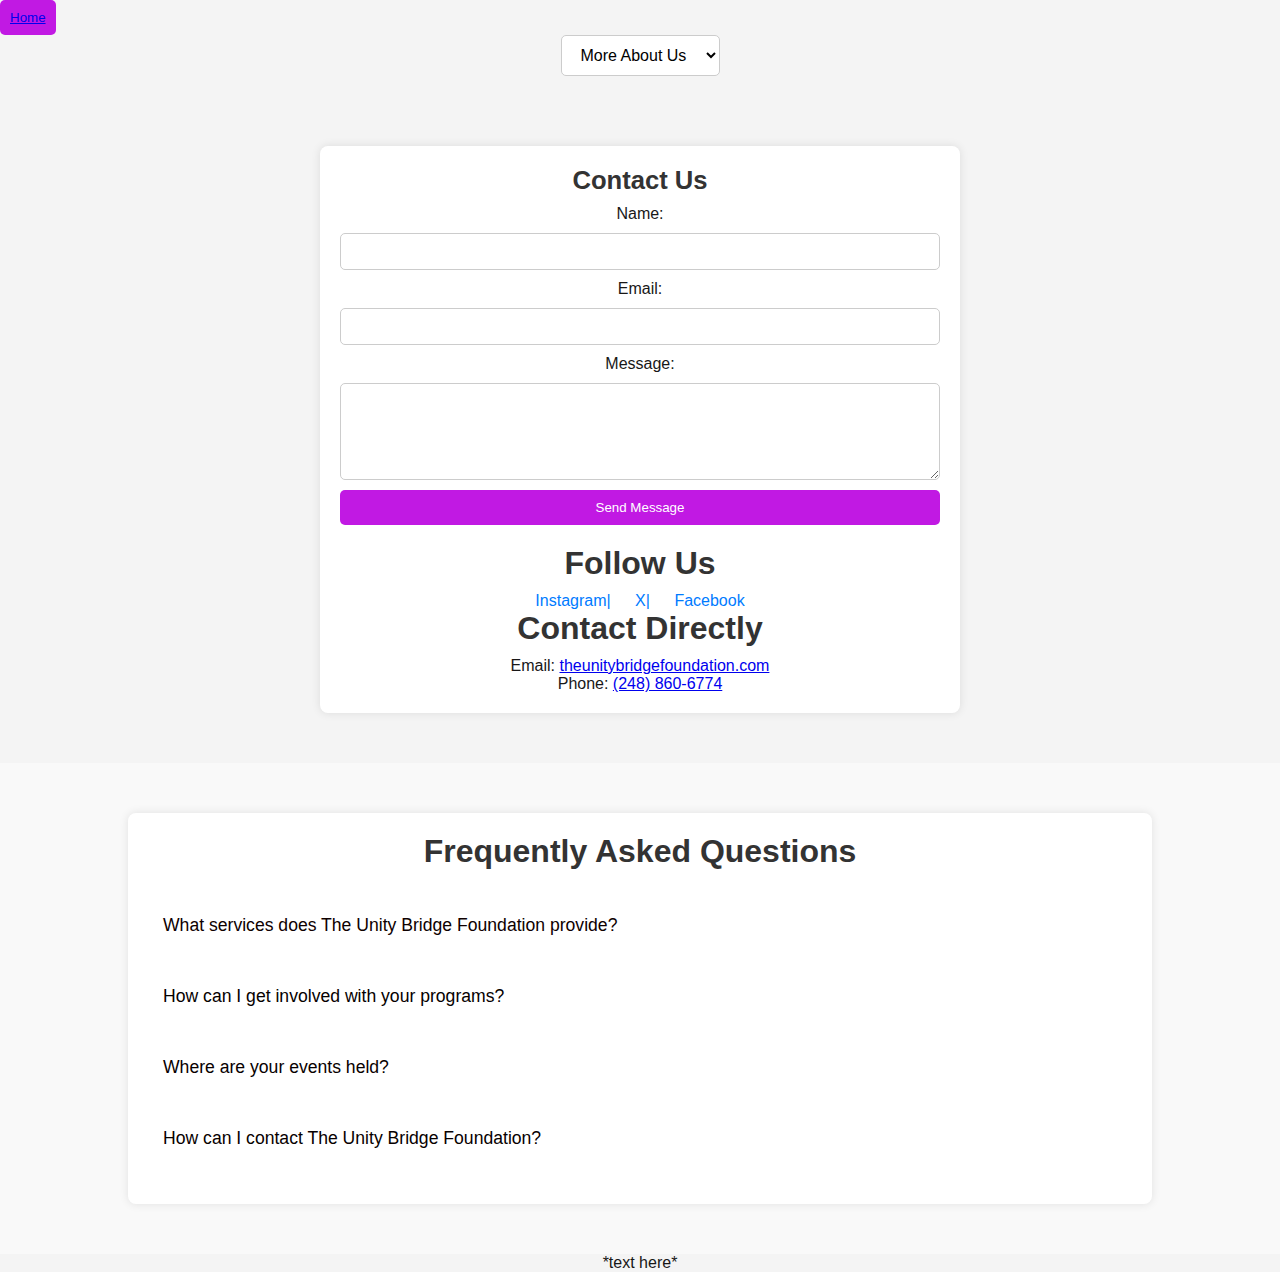
<file: contact.html>
<!DOCTYPE html>
<html lang="en">
<head>
    <meta charset="UTF-8">
    <meta name="viewport" content="width=device-width, initial-scale=1.0">
    <title>Contact Us</title>
    <link rel="stylesheet" href="screen.css">
</head>
<body>
    <header>
        <button><a href="index.html">Home</a></button>
    </header>
    <select onchange="location = this.value;">
        <option value="">More About Us</option>
        <option value="events.html">Events</option>
        <option value="contact.html">Contact Us</option>
        <option value="policy.html">Policy</option>
        <option value="signup.html">Join Us</option>
      </select>
      <!DOCTYPE html>
<html lang="en">
<head>
    <meta charset="UTF-8">
    <meta name="viewport" content="width=device-width, initial-scale=1.0">
    <title>Contact Us</title>
    <style>
        body {
            font-family: Arial, sans-serif;
            margin: 0;
            padding: 0;
            background-color: #f4f4f4;
        }
        .container {
            width: 50%;
            margin: 50px auto;
            background: #fff;
            padding: 20px;
            box-shadow: 0px 0px 10px rgba(0, 0, 0, 0.1);
            border-radius: 8px;
        }
        h2 {
            text-align: center;
        }
        form {
            display: flex;
            flex-direction: column;
        }
        label, input, textarea {
            margin-bottom: 10px;
        }
        input, textarea {
            padding: 10px;
            border: 1px solid #ccc;
            border-radius: 5px;
        }
        button {
            background-color: #c119e3;
            color: white;
            padding: 10px;
            border: none;
            border-radius: 5px;
            cursor: pointer;
        }
        .social-links {
            text-align: center;
            margin-top: 20px;
        }
        .social-links a {
            margin: 0 10px;
            text-decoration: none;
            color: #007bff;
        }
    </style>
</head>
<body>
    <div class="container">
        <h2>Contact Us</h2>
        <form action="send_email.php" method="post">
            <label for="name">Name:</label>
            <input type="text" id="name" name="name" required>

            <label for="email">Email:</label>
            <input type="email" id="email" name="email" required>

            <label for="message">Message:</label>
            <textarea id="message" name="message" rows="5" required></textarea>

            <button type="submit">Send Message</button>
        </form>
        <div class="social-links">
            <h3>Follow Us</h3>
            <a href="https://www.instagram.com/the_unity_bridge_foundation/" target="_blank">Instagram|</a>
            <a href="https://x.com/UnityBridge26" target="_blank">X|</a>
            <a href="https://www.facebook.com/profile.php?id=61573124309473" target="_blank">Facebook</a>
            
        </div>
        <div class="contact-info">
            <h3>Contact Directly</h3>
            <p>Email: <a href="mailto:theunitybridgefoundation.com">theunitybridgefoundation.com</a></p>
            <p>Phone: <a href="tel:+12488606774">(248) 860-6774</a></p>
        </div>
    </div>
</body>
</html>
        </div>
    </div>
</body>
    <section id="faq" style="background-color: #f9f9f9; padding: 50px 0;">
    <div class="container" style="width: 80%; margin: 0 auto;">
        <h2 style="text-align: center; font-size: 2em; margin-bottom: 30px;">Frequently Asked Questions</h2>
        
        <div class="faq-item" style="margin-bottom: 20px;">
            <button class="faq-question" style="background-color: #f3edf400; color: rgb(14, 0, 0); padding: 15px; width: 100%; text-align: left; border: none; font-size: 1.1em; border-radius: 5px; cursor: pointer;">
                What services does The Unity Bridge Foundation provide?
            </button>
            <div class="faq-answer" style="padding: 15px; background-color: white; border: 1px solid #020000; border-radius: 5px; display: none;">
                <p>We provide community support, educational programs, and cultural outreach initiatives to strengthen unity and empowerment in our local communities.</p>
            </div>
        </div>

        <div class="faq-item" style="margin-bottom: 20px;">
            <button class="faq-question" style="background-color: #c119e300; color: rgb(5, 0, 0); padding: 15px; width: 100%; text-align: left; border: none; font-size: 1.1em; border-radius: 5px; cursor: pointer;">
                How can I get involved with your programs?
            </button>
            <div class="faq-answer" style="padding: 15px; background-color: white; border: 1px solid #ddd; border-radius: 5px; display: none;">
                <p>You can get involved by volunteering, attending our events, or donating to support our initiatives. Visit our "Join Us" page for more details!</p>
            </div>
        </div>

        <div class="faq-item" style="margin-bottom: 20px;">
            <button class="faq-question" style="background-color: #c119e300; color: rgb(8, 0, 0); padding: 15px; width: 100%; text-align: left; border: none; font-size: 1.1em; border-radius: 5px; cursor: pointer;">
                Where are your events held?
            </button>
            <div class="faq-answer" style="padding: 15px; background-color: white; border: 1px solid #070000; border-radius: 5px; display: none;">
                <p>Our events are held in various locations around the community. Check our "Events" page for upcoming event locations and dates.</p>
            </div>
        </div>

        <div class="faq-item" style="margin-bottom: 20px;">
            <button class="faq-question" style="background-color: #c119e300; color: rgb(7, 0, 0); padding: 15px; width: 100%; text-align: left; border: none; font-size: 1.1em; border-radius: 5px; cursor: pointer;">
                How can I contact The Unity Bridge Foundation?
            </button>
            <div class="faq-answer" style="padding: 15px; background-color: white; border: 1px solid #ddd; border-radius: 5px; display: none;">
                <p>You can reach us by email at <a href="mailto:theunitybridgefoundation@gmail.com">theunitybridgefoundation@gmail.com</a> or call us at <a href="tel:+12488606774">(248) 860-6774</a>.</p>
            </div>
        </div>
    </div>
</section>

<script>
    // Script to toggle the FAQ answers
    document.querySelectorAll('.faq-question').forEach(function(button) {
        button.addEventListener('click', function() {
            var answer = this.nextElementSibling;
            if (answer.style.display === "none" || answer.style.display === "") {
                answer.style.display = "block";
            } else {
                answer.style.display = "none";
            }
        });
    });
</script>

</html>
    <p>*text here*</p>
</body>
</html>
</file>
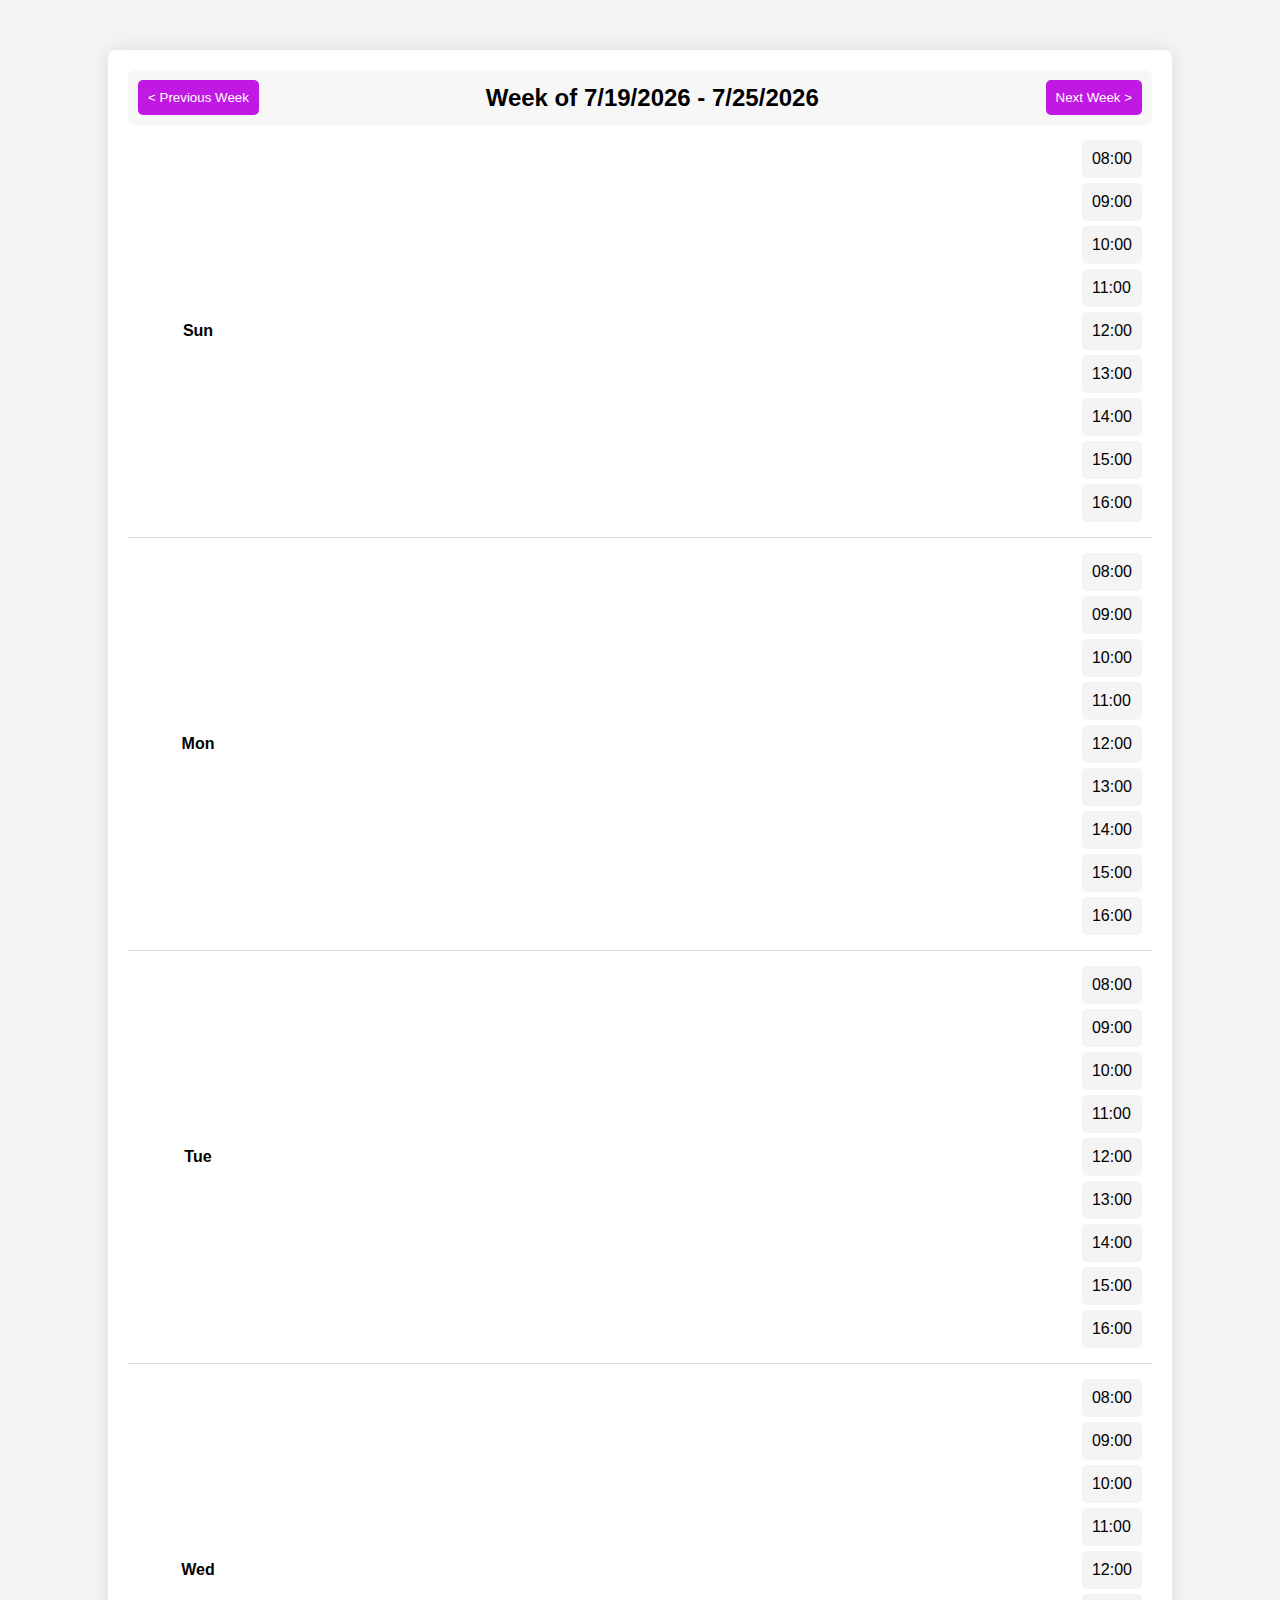
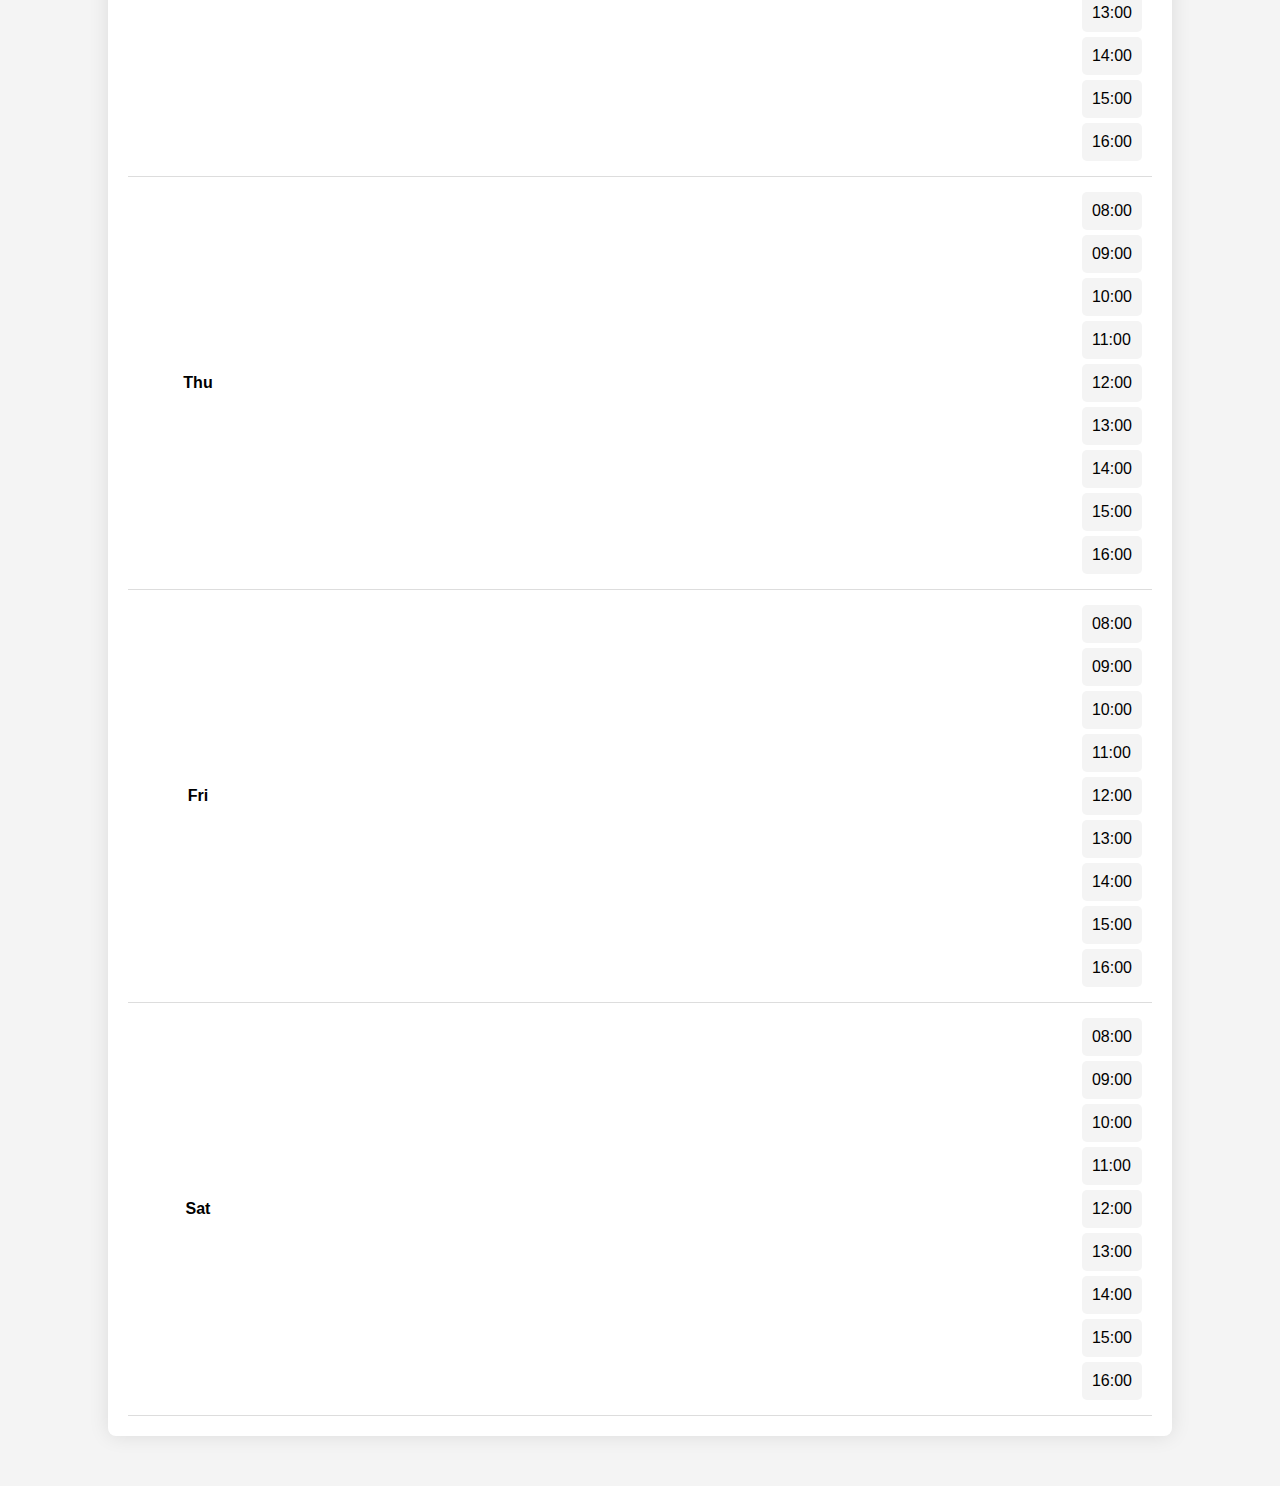
<file: history.html>
<!DOCTYPE html>
<html lang="en">
<head>
    <meta charset="UTF-8">
    <meta name="viewport" content="width=device-width, initial-scale=1.0">
    <title>Google Calendar-like Event Calendar</title>
    <style>
        body {
            font-family: Arial, sans-serif;
            margin: 0;
            padding: 0;
            background-color: #f4f4f4;
        }
        .container {
            width: 80%;
            margin: 50px auto;
            background-color: white;
            padding: 20px;
            box-shadow: 0 0 20px rgba(0, 0, 0, 0.1);
            border-radius: 8px;
        }
        .calendar-header {
            display: flex;
            justify-content: space-between;
            align-items: center;
            padding: 10px;
            background-color: #f7f7f7;
            border-radius: 8px;
        }
        .calendar-header h2 {
            margin: 0;
        }
        .calendar-header button {
            background-color: #c119e3;
            color: white;
            border: none;
            padding: 10px;
            cursor: pointer;
            border-radius: 5px;
        }
        .calendar-body {
            display: flex;
            flex-direction: column;
        }
        .calendar-body .day {
            display: flex;
            justify-content: space-between;
            align-items: center;
            border-bottom: 1px solid #ddd;
            padding: 10px;
        }
        .calendar-body .day-header {
            font-weight: bold;
            padding: 0 10px;
            width: 100px;
            text-align: center;
        }
        .time-slot {
            padding: 10px;
            background-color: #f4f4f4;
            border-radius: 5px;
            margin: 5px 0;
            cursor: pointer;
        }
        .event-popup {
            display: none;
            position: fixed;
            top: 50%;
            left: 50%;
            transform: translate(-50%, -50%);
            background: white;
            padding: 20px;
            box-shadow: 0 0 15px rgba(0, 0, 0, 0.2);
            border-radius: 8px;
            width: 300px;
        }
        .event-popup input, .event-popup textarea {
            width: 100%;
            padding: 10px;
            margin-bottom: 10px;
            border: 1px solid #ddd;
            border-radius: 5px;
        }
        .event-popup button {
            background-color: #c119e3;
            color: white;
            padding: 10px;
            border: none;
            border-radius: 5px;
            cursor: pointer;
        }
        .event-popup .close-btn {
            background-color: #ff4c4c;
        }
        .event {
            background-color: #c119e3;
            color: white;
            border-radius: 5px;
            padding: 5px;
            margin-top: 5px;
            text-align: center;
            cursor: pointer;
        }
        .event-details {
            padding: 5px;
            border: 1px solid #ddd;
            background-color: #f4f4f4;
            border-radius: 5px;
        }
    </style>
</head>
<body>
    <div class="container">
        <div class="calendar-header">
            <button id="prevWeek">&lt; Previous Week</button>
            <h2 id="weekTitle"></h2>
            <button id="nextWeek">Next Week &gt;</button>
        </div>
        
        <div class="calendar-body" id="calendarBody">
            <!-- Calendar days will be inserted dynamically here -->
        </div>
    </div>

    <!-- Event Popup Modal -->
    <div id="eventPopup" class="event-popup">
        <h3>Add Event</h3>
        <input type="text" id="eventTitle" placeholder="Event Title">
        <textarea id="eventDescription" placeholder="Event Description"></textarea>
        <button id="saveEvent">Save Event</button>
        <button id="closePopup" class="close-btn">Close</button>
    </div>

    <script>
        const eventData = {};  // Store events for each date
        const daysOfWeek = ["Sun", "Mon", "Tue", "Wed", "Thu", "Fri", "Sat"];
        const timeSlots = ["08:00", "09:00", "10:00", "11:00", "12:00", "13:00", "14:00", "15:00", "16:00"];

        let currentStartDate = new Date();  // Default start date for the current week

        // Format date to YYYY-MM-DD for easy storage and comparison
        function formatDate(date) {
            return date.toISOString().split('T')[0];
        }

        // Render the calendar for the current week
        function renderCalendar() {
            const startOfWeek = new Date(currentStartDate);
            startOfWeek.setDate(startOfWeek.getDate() - startOfWeek.getDay()); // Set to Sunday

            const endOfWeek = new Date(startOfWeek);
            endOfWeek.setDate(endOfWeek.getDate() + 6); // Set to Saturday

            // Update the week title
            document.getElementById("weekTitle").textContent = `Week of ${startOfWeek.toLocaleDateString()} - ${endOfWeek.toLocaleDateString()}`;

            const calendarBody = document.getElementById("calendarBody");
            calendarBody.innerHTML = '';

            // Loop through the days of the week
            for (let i = 0; i < 7; i++) {
                const currentDay = new Date(startOfWeek);
                currentDay.setDate(startOfWeek.getDate() + i);
                const dayString = formatDate(currentDay);

                const dayDiv = document.createElement("div");
                dayDiv.classList.add("day");

                const dayHeader = document.createElement("div");
                dayHeader.classList.add("day-header");
                dayHeader.textContent = daysOfWeek[i];

                // Create time slots for the day
                const timeSlotsDiv = document.createElement("div");
                timeSlots.forEach(slot => {
                    const timeSlotDiv = document.createElement("div");
                    timeSlotDiv.classList.add("time-slot");
                    timeSlotDiv.textContent = slot;

                    // Add any events already present for this slot
                    const eventKey = `${dayString} ${slot}`;
                    if (eventData[eventKey]) {
                        const eventDiv = document.createElement("div");
                        eventDiv.classList.add("event");
                        eventDiv.textContent = eventData[eventKey].title;
                        eventDiv.onclick = () => openEventPopup(dayString, slot);
                        timeSlotDiv.appendChild(eventDiv);
                    }

                    // Add event click listener
                    timeSlotDiv.onclick = () => openEventPopup(dayString, slot);
                    timeSlotsDiv.appendChild(timeSlotDiv);
                });

                dayDiv.appendChild(dayHeader);
                dayDiv.appendChild(timeSlotsDiv);
                calendarBody.appendChild(dayDiv);
            }
        }

        // Open the event popup to add/edit an event
        function openEventPopup(day, slot) {
            const eventKey = `${day} ${slot}`;

            // If there's already an event, load its data
            const event = eventData[eventKey] || { title: '', description: '' };
            document.getElementById("eventTitle").value = event.title;
            document.getElementById("eventDescription").value = event.description;

            // Set up the save button to store the event
            document.getElementById("saveEvent").onclick = () => {
                eventData[eventKey] = {
                    title: document.getElementById("eventTitle").value,
                    description: document.getElementById("eventDescription").value
                };
                renderCalendar(); // Re-render the calendar with the new event
                document.getElementById("eventPopup").style.display = 'none';
            };

            // Show the event popup
            document.getElementById("eventPopup").style.display = 'block';
        }

        // Close the event popup without saving
        document.getElementById("closePopup").onclick = () => {
            document.getElementById("eventPopup").style.display = 'none';
        };

        // Navigate to the previous week
        document.getElementById("prevWeek").onclick = () => {
            currentStartDate.setDate(currentStartDate.getDate() - 7);
            renderCalendar();
        };

        // Navigate to the next week
        document.getElementById("nextWeek").onclick = () => {
            currentStartDate.setDate(currentStartDate.getDate() + 7);
            renderCalendar();
        };

        // Initial render
        renderCalendar();
    </script>
</body>
</html>
</file>
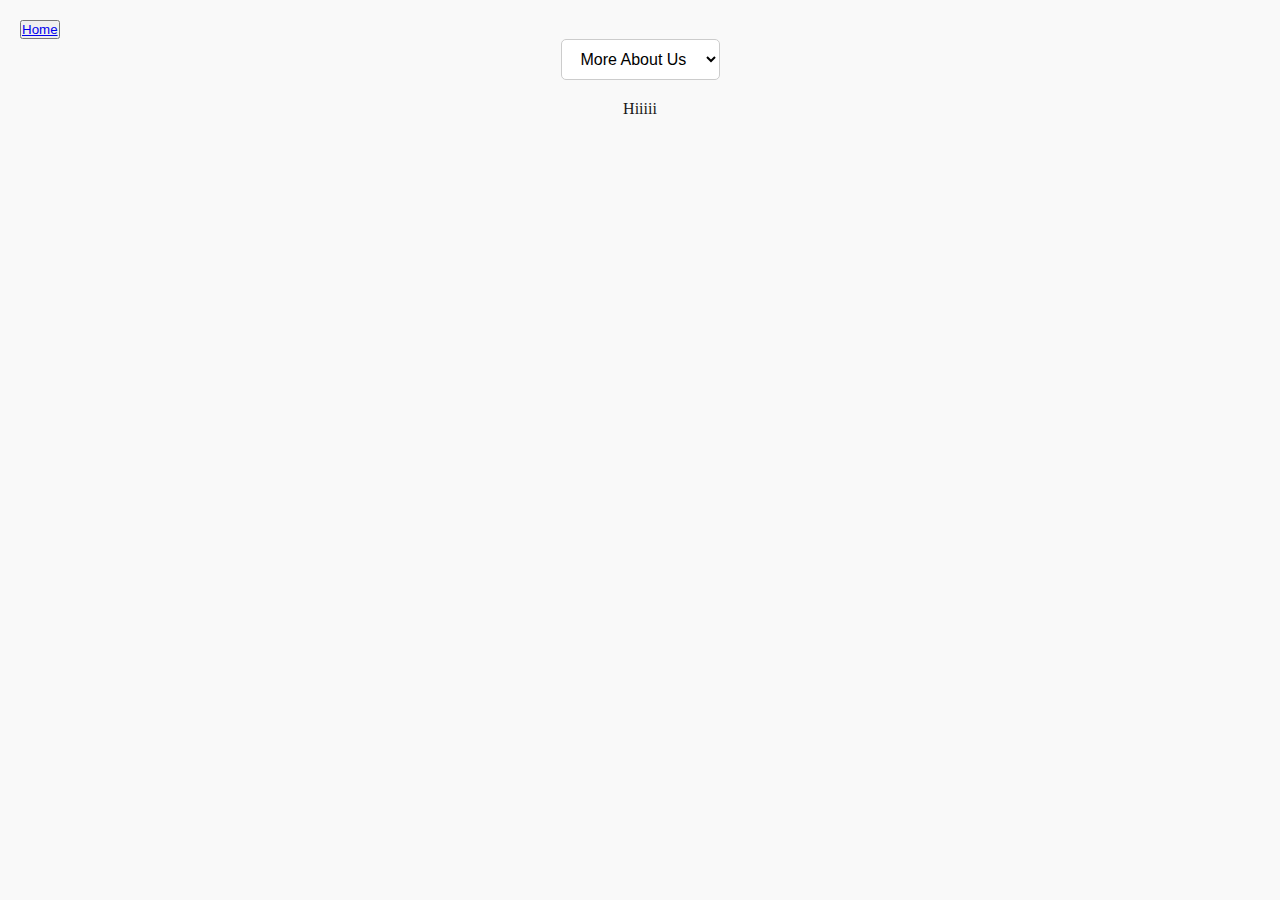
<file: policy.html>
<!DOCTYPE html>
<html lang="en">
<head>
    <meta charset="UTF-8">
    <meta name="viewport" content="width=device-width, initial-scale=1.0">
    <title>Our Policy</title>
    <link rel="stylesheet" href="screen.css">
</head>
<body>
    <header>
        <button><a href="index.html">Home</a></button>
    </header>
    <select onchange="location = this.value;">
        <option value="">More About Us</option>
        <option value="history.html">Events</option>
        <option value="contact.html">Contact Us</option>
        <option value="policy.html">Policy</option>
        <option value="signup.html">Join Us</option>
      </select>
    <p>Hiiiii</p>
</body>
</html>
</file>
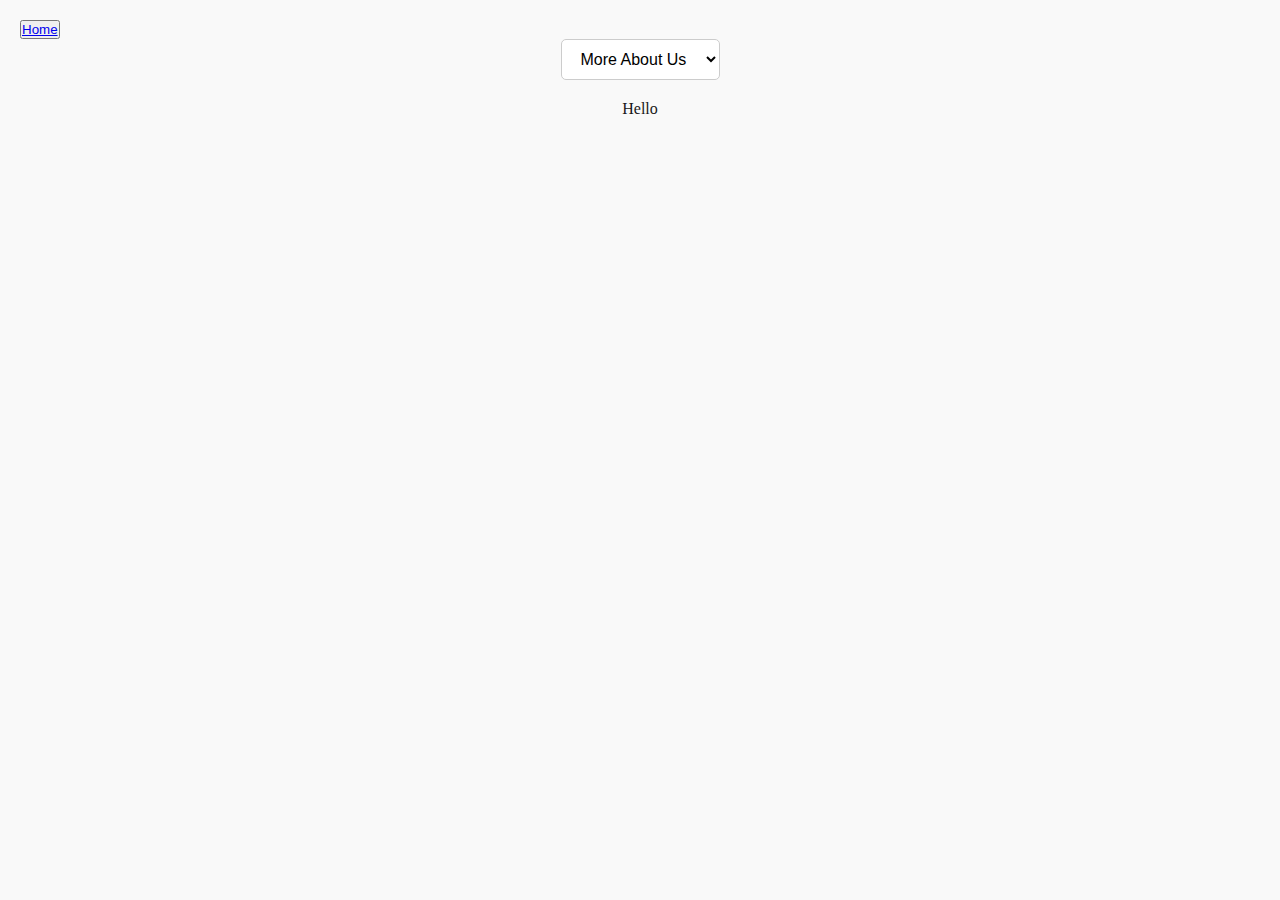
<file: signup.html>
<!DOCTYPE html>
<html lang="en">
<head>
    <meta charset="UTF-8">
    <meta name="viewport" content="width=device-width, initial-scale=1.0">
    <title>Join Us</title>
    <link rel="stylesheet" href="screen.css">
</head>
<body>
    <header>
        <button><a href="index.html">Home</a></button>
    </header>
    <select onchange="location = this.value;">
        <option value="">More About Us</option>
        <option value="history.html">Events</option>
        <option value="contact.html">Contact Us</option>
        <option value="policy.html">Policy</option>
        <option value="signup.html">Join Us</option>
      </select>
    <p>Hello</p>
</body>
</html>
</file>
<file: screen.css>
* {
    margin: 0;
    padding: 0;
    box-sizing: border-box;
}

body {
    font-family: Georgia, 'Times New Roman', Times, serif, sans-serif;
    background-color: #f9f9f9;
    color: #181717;
    text-align: center;
    padding: 20px;
}

header {
    text-align: left;

    padding: 50px
    margin-bottom: 30px;
}

h1 {
    font-size: 2.5rem;
}

select {
  padding: 10px 15px;
  font-size: 1rem;
  border: 1px solid #ccc;
  border-radius: 5px;
  cursor: pointer;
  background-color: white;
  margin-bottom: 20px;
}

select:hover {
  border-color: #4CAF50;
}

#gallery {
  padding: 20px 0;
}
h3 {
  font-size: 2rem;
  color: #333;
  margin-bottom: 10px;
}
h4 {
  font-size: 2rem;
  color: #333;
  margin-bottom: 10px;
}
h5 {
  font-size: 2rem;
  color: #333;
  margin-bottom: 10px;
}
h2 {
  font-size: 1.6rem;
  color: #333;
  margin-bottom: 10px;
  display: grid center;
}

h1 {
  font-size: 0.80rem;
  color: #1b0112;
  margin-bottom: 10px;
}

.image-card {
  background-color: #fff;
  border: 1px solid #ddd;
  border-radius: 5px;
  padding: 10px;
  text-align: center;
  transition: box-shadow 0.3s ease;
}

.image-card:hover {
  box-shadow: 0 4px 8px rgba(0, 0, 0, 0.1);
}

.image-card img {
  width: 100%;
  max-width: 200px;
  height: auto;
  border-radius: 5px;
}

.image-card p {
  font-size: 1rem;
  color: #120e0e;
  margin-top: 8px;
}

#gallery {
  display: grid ;
  grid-template-columns: repeat(auto-fit, minmax(200px, 1fr));
  gap: 15px;
}
</file>
